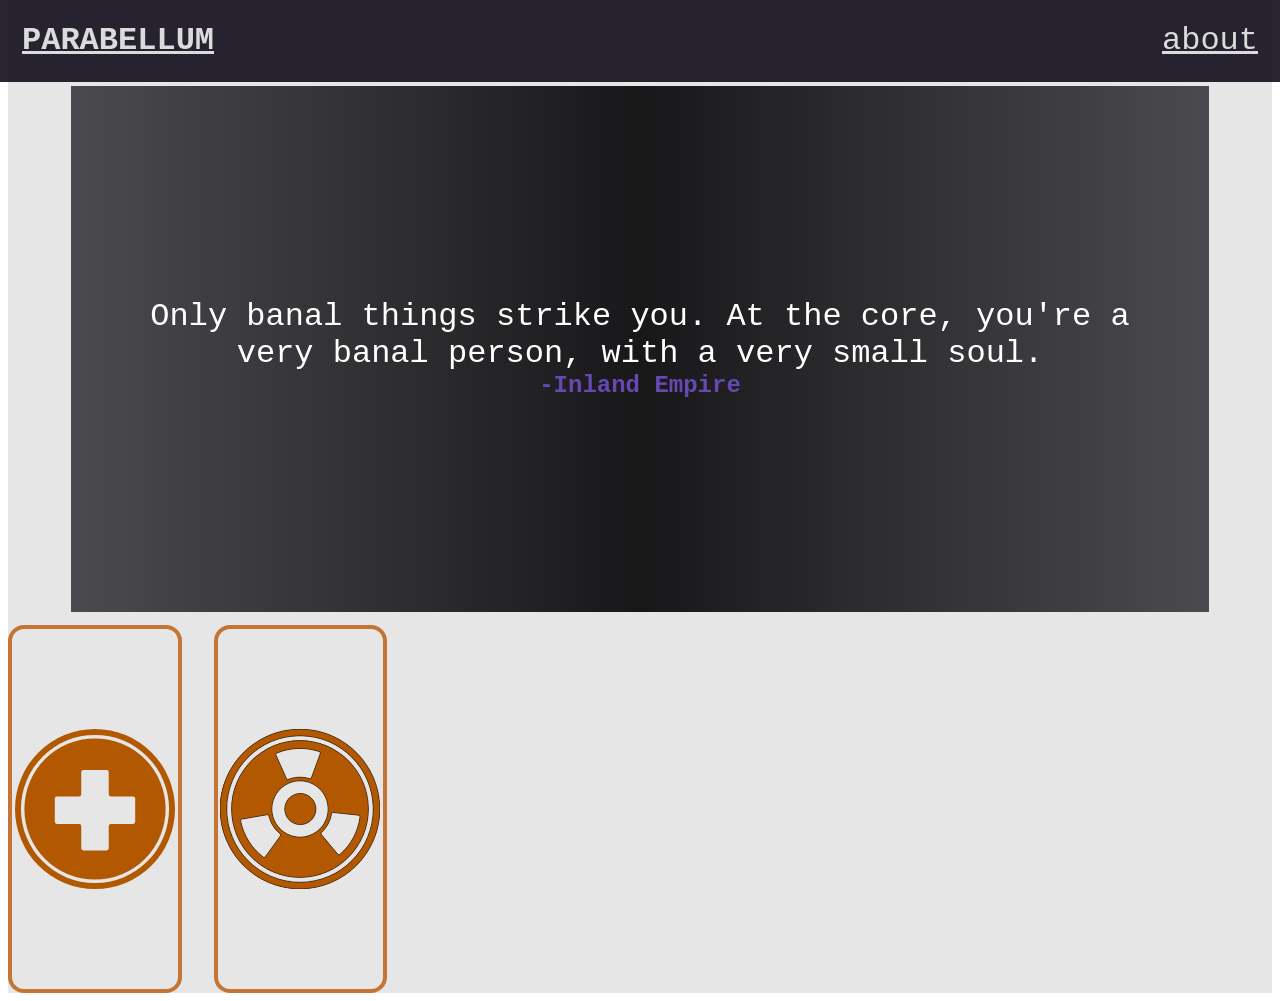
<file: index.html>
<!DOCTYPE html>

<html>
<head>
    <title>Parabellum</title>
    <link rel="stylesheet" href="src/styles/home.css">
    <link rel="icon" type="image/x-icon" sizes="32x32" href="public/favicon.ico">

    <script src="src/js/home.js" defer></script>
</head>

<body>


    <ul class="header">
        <ul class="p1" style="font-weight: bold;"><a href="index.html">PARABELLUM</a></ul>
        <ul class="p1"><a href="src/html/about.html">about</a></ul>
    </ul>

    <div class="div1">
        <div class="text">
            <div><span id="pI"></span></div>
            <div><span id="pII"></span></div>
        </div>
    </div>
   
    <div>
        <section class="grade">
            <div class="item">
                <img src="src/content/plus.svg" id="plus"></img>
            </div>
            <div class="item">
                <input type="file" id="file" accept=".json" style="display: none;">
                <img src="src/content/tape.svg" id="load"></img>
            </div>
        </section>
    </div>
    

</body>
</html>
</file>
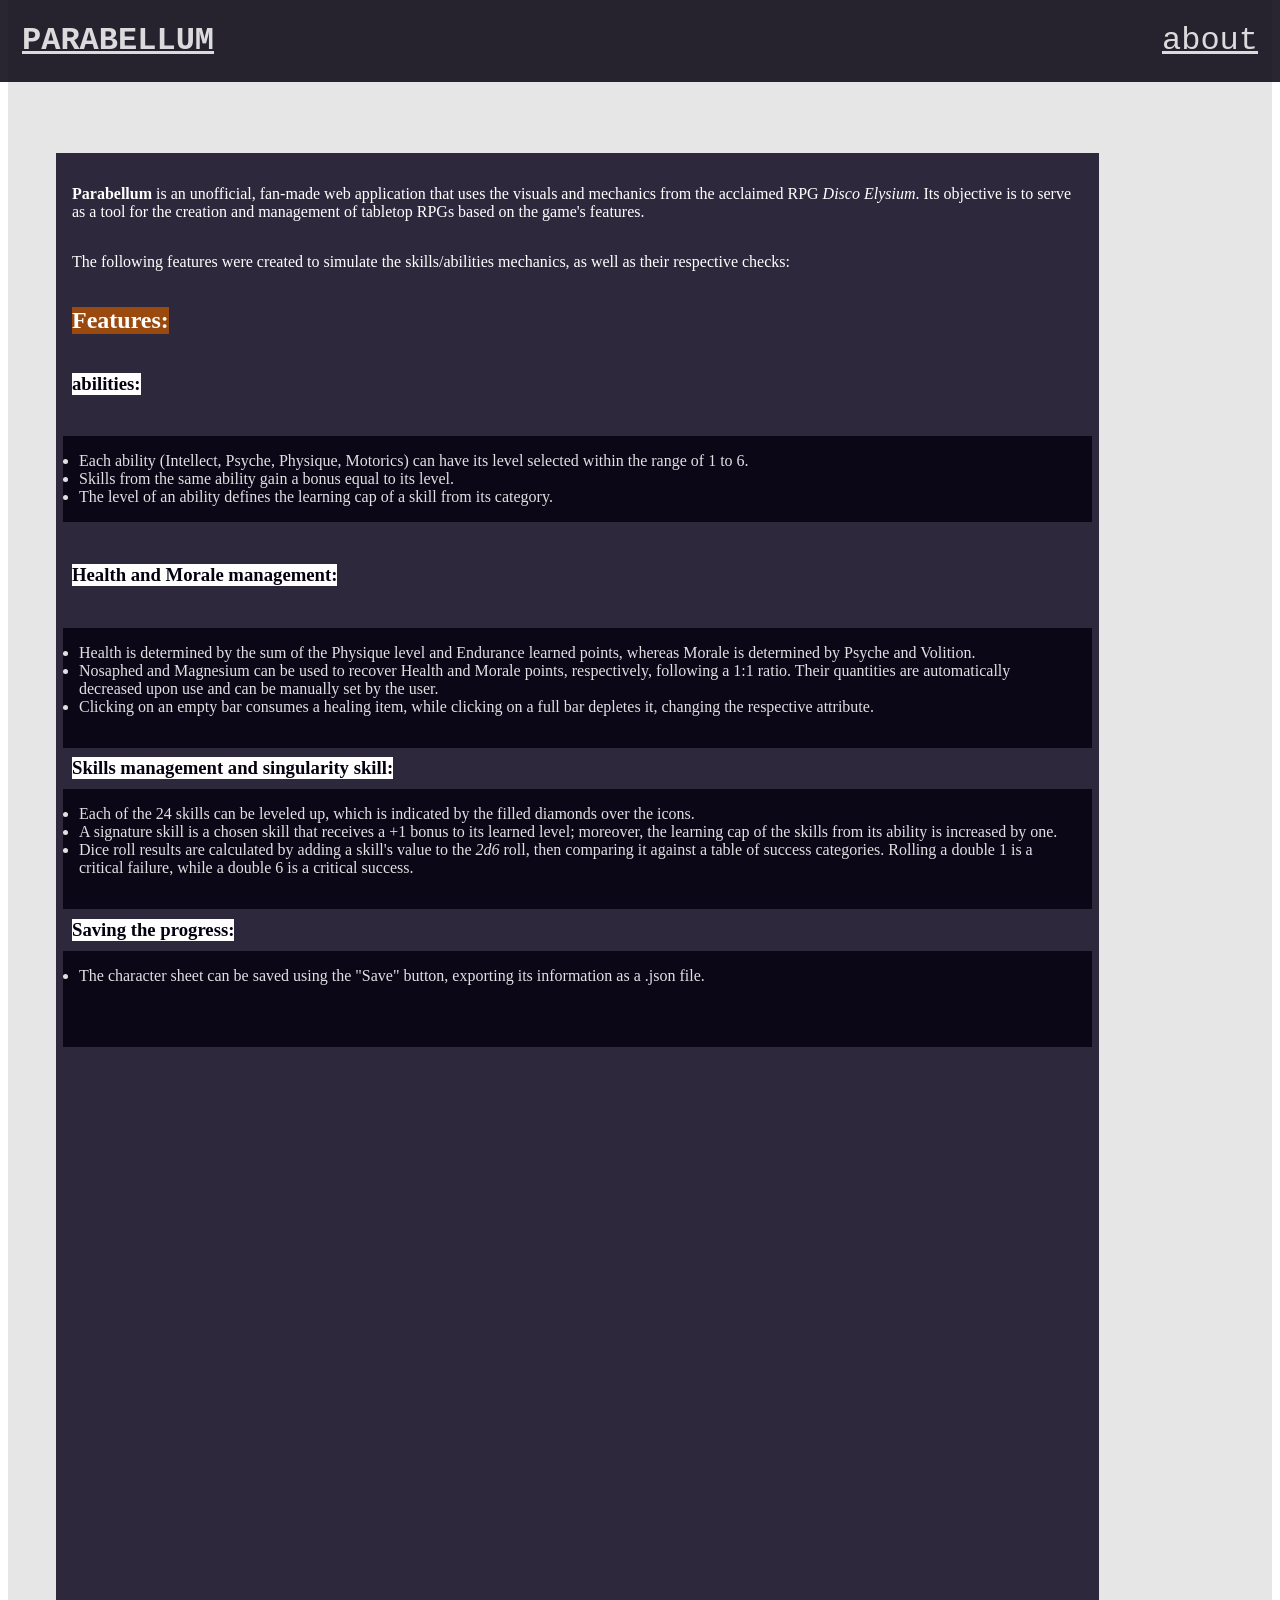
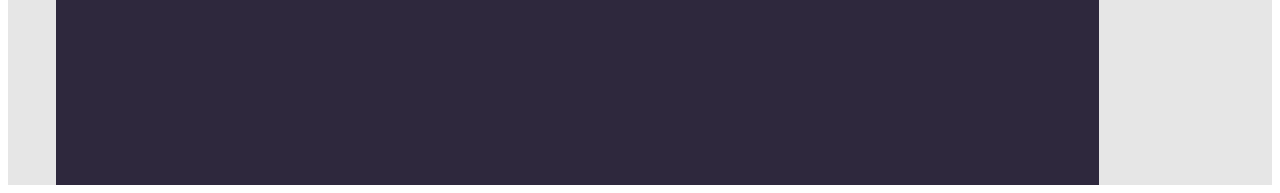
<file: src/html/about.html>
<!DOCTYPE html>

<html>
<head>
    <title>Parabellum</title>
    <link rel="stylesheet" href="../styles/about.css">
    <link rel="icon" type="image/x-icon" sizes="32x32" href="public/favicon.ico">
</head>

<body>


    <ul class="header">
        <ul class="p1" style="font-weight: bold;"><a href="../../index.html">PARABELLUM</a></ul>
        <ul class="p1"><a href="about.html">about</a></ul>
    </ul>
    <div class="main">
        <p><b>Parabellum</b> is an unofficial, fan-made web application that uses the visuals and mechanics from the acclaimed RPG <i>Disco Elysium</i>. Its objective is to serve as a tool for the creation and management of tabletop RPGs based on the game's features. </p>
        <p>The following features were created to simulate the skills/abilities mechanics, as well as their respective checks:</p>
        <h2>Features:</h2>
        <h3>abilities:</h3>
        <p> <ul>
            <li>Each ability (Intellect, Psyche, Physique, Motorics) can have its level selected within the range of 1 to 6.</li>
            <li>Skills from the same ability gain a bonus equal to its level.</li>
            <li>The level of an ability defines the learning cap of a skill from its category.</li>
            </ul>
        </p>
        <h3>Health and Morale management:</h3><p><ul>

        <li>Health is determined by the sum of the Physique level and Endurance learned points, whereas Morale is determined by Psyche and Volition.</li>
        <li>Nosaphed and Magnesium can be used to recover Health and Morale points, respectively, following a 1:1 ratio. Their quantities are automatically decreased upon use and can be manually set by the user.</li>
        <li>Clicking on an empty bar consumes a healing item, while clicking on a full bar depletes it, changing the respective attribute.</li>
        </p></ul>
        <h3>Skills management and singularity skill:</h3>
        <ul>
        <li>Each of the 24 skills can be leveled up, which is indicated by the filled diamonds over the icons.</li>
        <li>A signature skill is a chosen skill that receives a +1 bonus to its learned level; moreover, the learning cap of the skills from its ability is increased by one.</li>
        <li>Dice roll results are calculated by adding a skill's value to the <i>2d6</i> roll, then comparing it against a table of success categories. Rolling a double 1 is a critical failure, while a double 6 is a critical success.</li>
        </p></ul>
        <h3>Saving the progress:</h3>
        <ul>
        <li>The character sheet can be saved using the "Save" button, exporting its information as a .json file.</p></li>
        <ul>
        </p>
    </div>
</body>
</html>
</file>
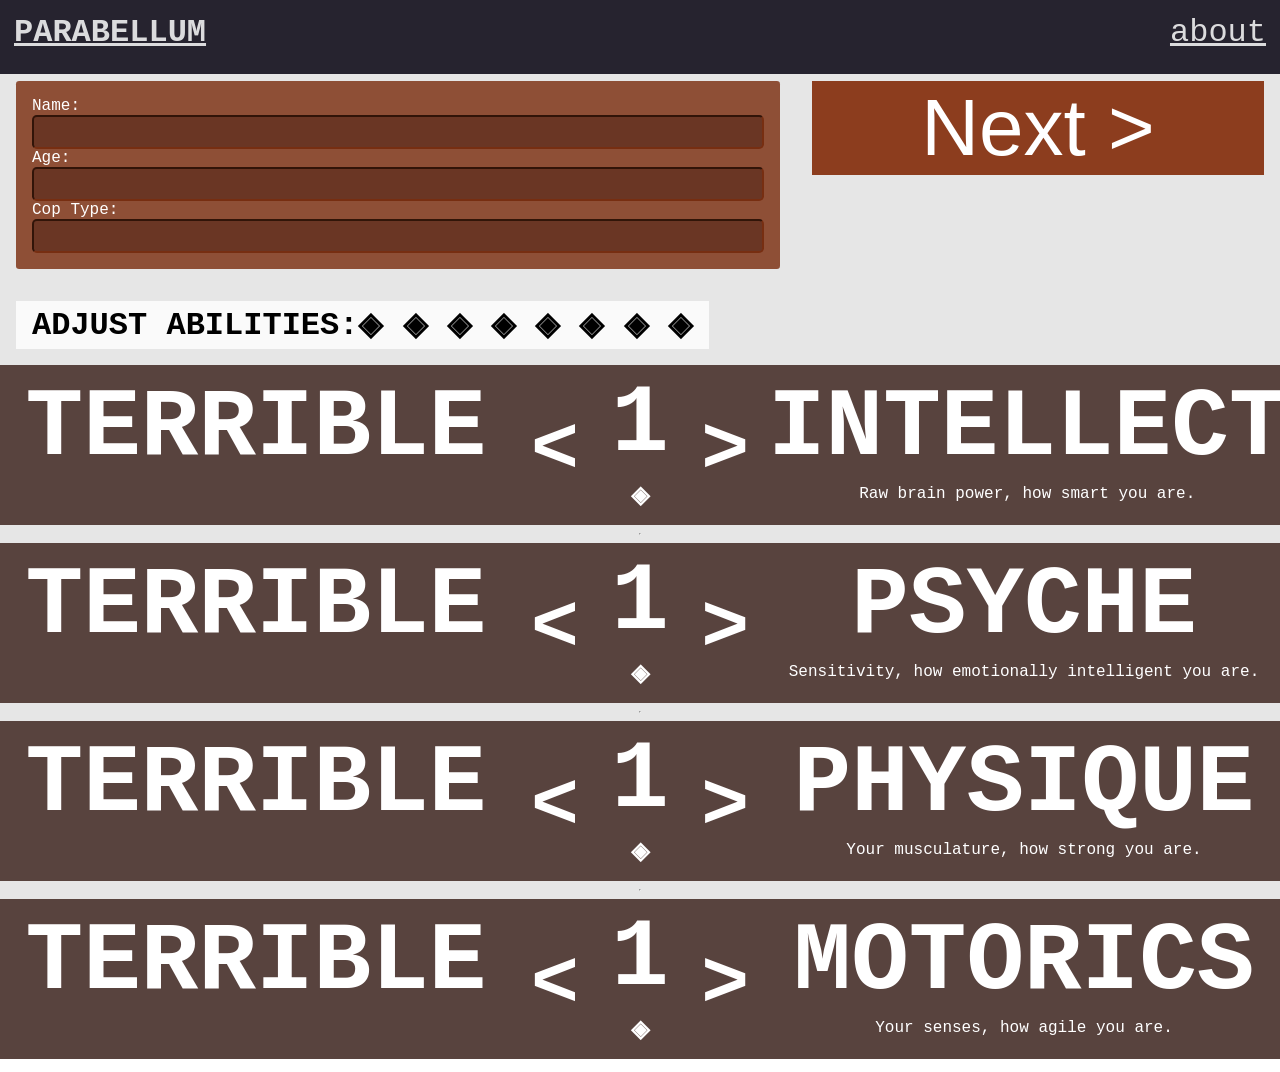
<file: src/html/newChar.html>
<!DOCTYPE html>

<html>
<head>
    <title>Parabellum</title>
    <link rel="stylesheet" href="../styles/home.css">
    <link rel="stylesheet" href="../styles/stats.css">
    <link rel="stylesheet" href="../styles/newChar.css">
    <link rel="icon" type="image/x-icon" sizes="32x32" href="public/favicon.ico">

    <script src="../js/newChar.js" defer></script>
</head>

<body>


    <ul class="header">
        <ul class="p1" style="font-weight: bold;"><a href="../../index.html">PARABELLUM</a></ul>
        <ul class="p1"><a href="about.html">about</a></ul>
    </ul>
    <div class="underHeader">
    <div class="file">
        <label for="name">Name:</label>
        <input
        type="text"
        id="name"
        name="name"
        required
        minlength="4"
        maxlength="20"
        size="50" />
           <label for="age">Age:</label>
        <input
        type="text"
        id="age"
        name="age"
        required
        minlength="1"
        maxlength="3"
        size="50" />
           <label for="type">Cop Type:</label>
        <input
        type="text"
        id="type"
        name="type"
        required
        minlength="4"
        maxlength="20"
        size="50" />
    </div>
    <div class="right">
        <button id="next"> Next ></button>
    </div>
    </div>
    <div id="title"><h2>ADJUST ABILITIES:</h2> <h2 id="spare">◈ ◈ ◈ ◈ ◈ ◈ ◈ ◈</h2></div>
    <div class="grid">
        <div class="row">
            <div class="level">
                <h1 id="lvIntellect">TERRIBLE</h1>
            </div>
            <div class="points">
                <button id="lInt"><</button>
                <div id="pInt">
                    <h1>1</h1>
                    <h3>◈</h3>
                </div>
                <button id="rInt">></button>
            </div>
            <div class="ability">
                <h1>INTELLECT</h1>
                <p>Raw brain power, how smart you are.</p>
            </div>
        </div>
          <hr>
         <div class="row">
            <div class="level">
                <h1 id="lvPsyche">TERRIBLE</h1>
            </div>
            <div class="points">
                <button id="lPsy"><</button>
                <div id="pPsy">
                    <h1>1</h1>
                    <h3>◈</h3>
                </div>
                <button id="rPsy">></button>
            </div>
            <div class="ability">
                <h1>PSYCHE</h1>
                <p>Sensitivity, how emotionally intelligent you are.</p>
            </div>
        </div>
          <hr>
         <div class="row">
            <div class="level">
                <h1 id="lvPhysique">TERRIBLE</h1>
            </div>
            <div class="points">
                <button id="lPhy"><</button>
                <div id="pPhy">
                    <h1>1</h1>
                    <h3>◈</h3>
                </div>
                <button id="rPhy">></button>
            </div>
            <div class="ability">
                <h1>PHYSIQUE</h1>
                <p>Your musculature, how strong you are.</p>
            </div>
        </div>
        <hr>
         <div class="row">
            <div class="level">
                <h1 id="lvMotorics">TERRIBLE</h1>
            </div>
            <div class="points">
                <button id="lMot"><</button>
                <div id="pMot">
                    <h1>1</h1>
                    <h3>◈</h3>
                </div>
                <button id="rMot">></button>
            </div>
            <div class="ability">
                <h1>MOTORICS</h1>
                <p>Your senses, how agile you are.</p>
            </div>
        </div>
        
    </div>


</body>
</html>
</file>
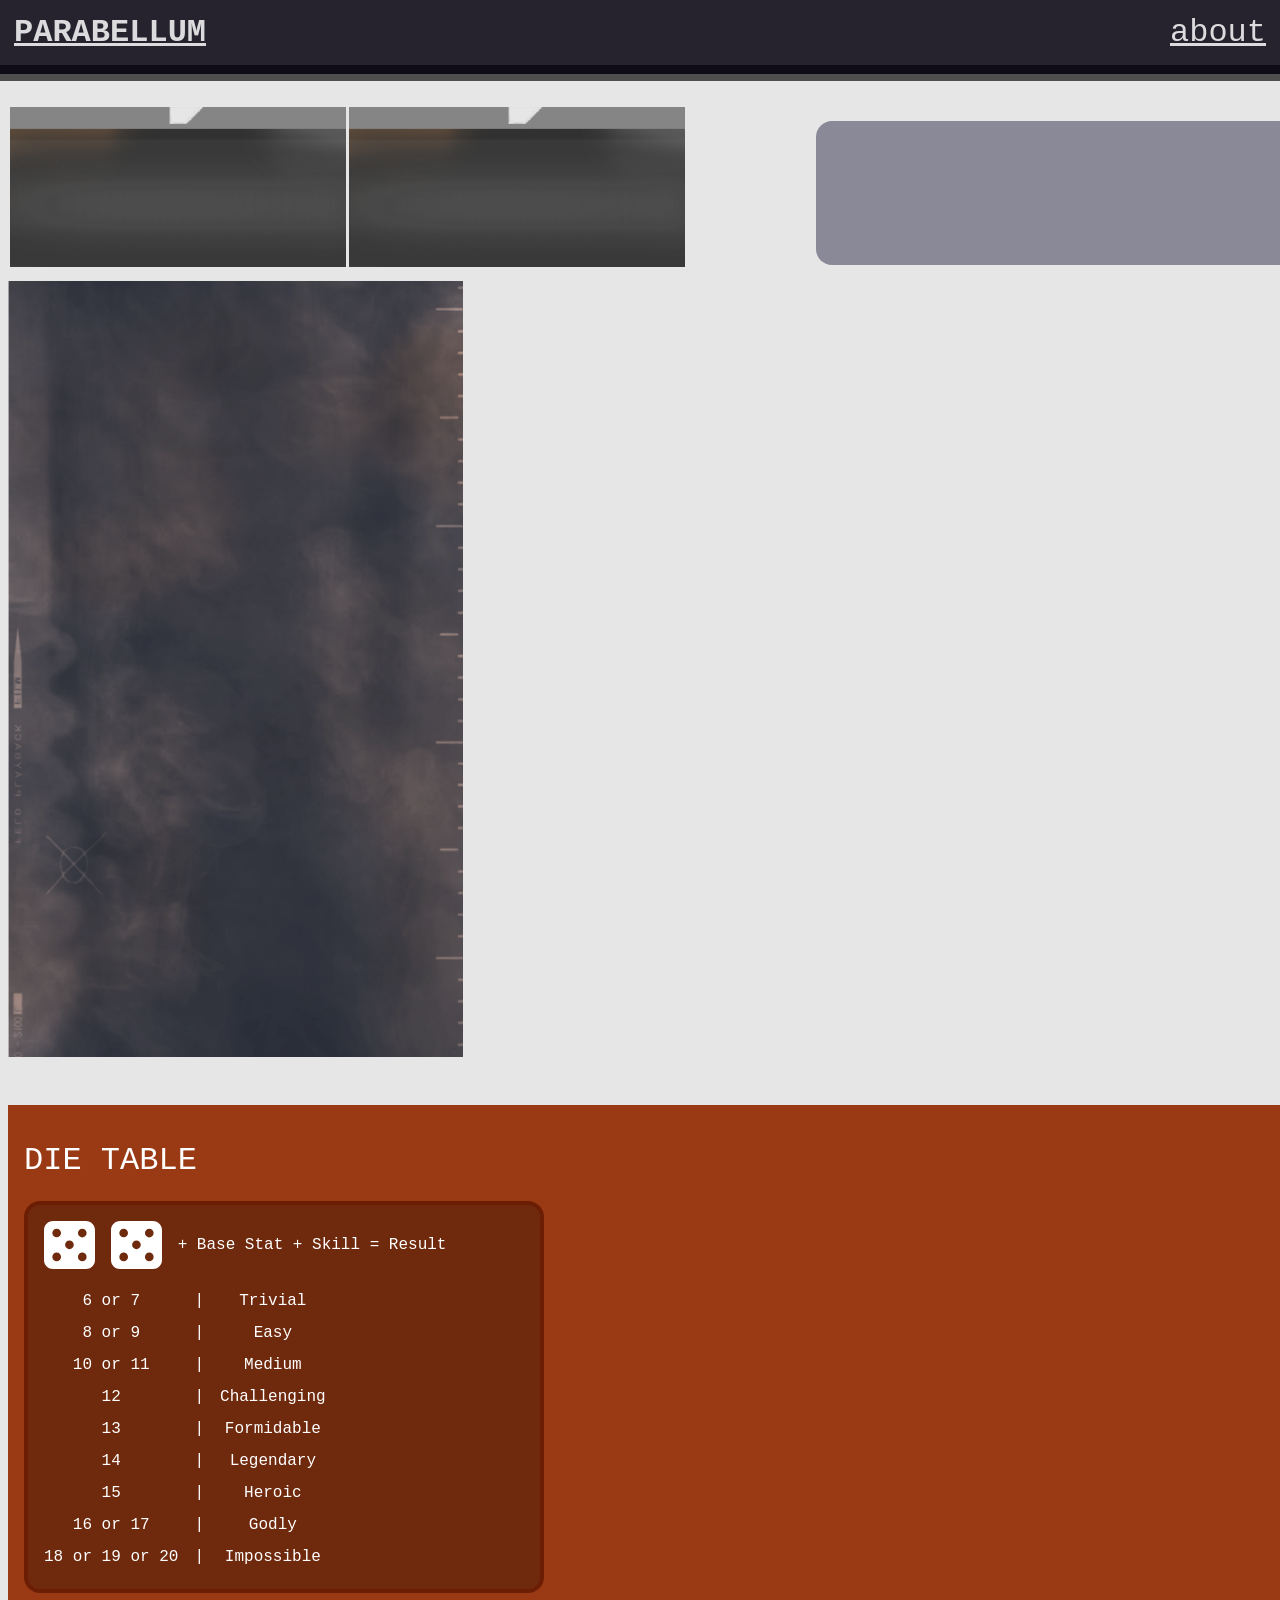
<file: src/html/stats.html>
<!DOCTYPE html>

<html>
<head>
    <title>Parabellum</title>
    <link rel="stylesheet" href="../styles/home.css">
    <link rel="stylesheet" href="../styles/stats.css">
    <link rel="icon" type="image/x-icon" sizes="32x32" href="public/favicon.ico">

    <script src="../js/stats.js" defer></script>
</head>

<body>


    <ul class="header">
        <ul class="p1" style="font-weight: bold;"><a href="../../index.html">PARABELLUM</a></ul>
        <ul class="p1"><a href="about.html">about</a></ul>
    </ul>
    <div class="info">
    </div>
    <div class="tabela">
        <div style="flex: 3;">
            <div class="pvmrl">
                <div><div class="pvmrlcont">
                        <div id="pv"></div>
                        <div id ="h"></div>
                        <div style=" width:100%" class = "bar" id="bar1"></div>
                    </div>
                </div>
                <div>
                    <div><div class="pvmrlcont">
                            <div id="mrl"></div>
                            <div id="m"></div>
                            <div style=" width: 100%" class = "bar" id = bar2></div>
                        </div>
                    </div>
                </div>
                <div class="roll_up">
                    <div class="die_result"> </div>
                    <div class="roll_upBtn">
                        <button class="btn-dice">ROLL THE DICE</button>
                        <img src = "../content/5.svg">
                    </div>
                    <div class="roll_upBtn">
                        <button class = "btn-lv">SET SIGNATURE</button>
                        <img src="../content/signature.png"></img>
                    </div>
                </div>
            </div>
            <div class="stat">
                <div class = "statsp">
                    
                </div>
                <div class="stats">
                    
                </div>
                <div class="dis">
                    <div class="selectedStat">
                        
                    </div>
            </div>
    </div>
    <div class="quickTable">
        <div>
            <h1 style="color: #FFF; font-weight: lighter;">DIE TABLE</h1>
                <div id="dieTable">
                    <div>
                    <img src="../content/5.svg"></img> <img src="../content/5.svg"></img> <p> + Base Stat + Skill = Result</p>
                    </div>
                    <div class="diceGrid">
                        <div><p>6 or 7</p> <p>8 or 9</p> <p>10 or 11 </p><p>12</p> <p>13</p> <p>14</p> <p>15</p> <p>16 or 17</p> <p>18 or 19 or 20</p></div>
                        <div><p>|</p> <p>|</p> <p>|</p> <p>|</p> <p>|</p> <p>|</p> <p>|</p> <p>|</p> <p>|</p></div>
                        <div><p>Trivial</p> <p>Easy</p> <p>Medium</p> <p>Challenging</p> <p>Formidable</p> <p>Legendary</p> <p>Heroic</p> <p>Godly</p> <p>Impossible</p></div>
                    </div>
                </div>
        </div>
    </div>

</body>
</html>
</file>
<file: src/styles/home.css>
.header{
    display: flex;
}

  body {
    background-image: url(https://res.cloudinary.com/disco-elysium/images/f_auto,q_auto/v1608006758/Front-page_2986fb4bc/Front-page_2986fb4bc.png?_i=AA);
    background-size: cover;
    background-repeat: no-repeat;
    background-attachment: fixed;
    background-position: center;

    backdrop-filter: brightness(90%);
    height: 100%;
    justify-content:center;
  }
  
  ul {
    background-color:#04000f;
    background-blend-mode:overlay;
    opacity: 85%;
    justify-content: space-between;
    margin: -9px;
    padding-inline: 0;
    padding: 1rem;
  }
  .p1 {
    a{
        color: white;
        font-family:'Courier New', Courier, monospace;
        font-size:xx-large;
    }
  }
  #pI{
        color: white;
        font-family:'Courier New', Courier, monospace;
        font-size:xx-large;
  }
  #pII{
        font-weight: bold;
        font-family:'Courier New', Courier, monospace;
        font-size:x-large;
  }
  
  .div1{
    display: flex;
    flex-direction: column;
    margin: 1% 5%;
    padding: 5%;
    height:25rem;
    background-image: linear-gradient(to right, rgba(000,000,000,0.3),rgba(000,000,000,0.8), rgba(000,000,000,0.3));
    background-color: rgba(4, 0, 15, 0.5);
    background-repeat: no-repeat;
    background-attachment:fixed;
    background-position: center;
    background-size:cover;
    backdrop-filter: blur(100px);
    text-align: center;
    justify-content: center;
    align-items: center;
  }
  .text{
    animation: wiggle 2.5s infinite linear;
  }
  .grade{
    display: grid;
    grid-template-columns: 1fr 1fr;
    margin: 0;
    column-gap: 2rem;
    height: 23rem;
    width: 30%;
  }
  .item {
  display: flex;
  align-items: center;
  justify-content: center;
  background-image: url(https://static.wikia.nocookie.net/discoelysium_gamepedia_en/images/7/73/Portraitframe_SPEC.png/revision/latest?cb=20211228170623);
  background-size: cover;;
	text-align: center;
	font-size: 1.5em;
  border-radius: 1rem;
  border: 0.25rem solid #ba5401c6;

}
.item > img{
  height: 10rem;
  mix-blend-mode:screen;
}
#load:hover{
  animation: spinning 2s infinite linear, big 0.5s;
  height: 12rem
}
@keyframes spinning{
  0%{rotate: 0%};
  100%{rotate: 360deg};
}
@keyframes big{
  0%{height: 10rem};
  100%{height: 12rem};
}
#plus:hover{
  animation: big 0.5s;
  height: 12rem;
}
</file>
<file: src/styles/about.css>
.header{
    display: flex;
}

h3{
    background-color: #fff;
    width:max-content;
    padding: 1rem, 0, 4rem, 0;
    color: #04000f;
}
h2{
    background-color: #ba5401c6;
    width:max-content;
    padding: 1rem, 0, 4rem, 0;
    color: #FFF;  
}

body {
    background-image: url(https://res.cloudinary.com/disco-elysium/images/f_auto,q_auto/v1608006758/Front-page_2986fb4bc/Front-page_2986fb4bc.png?_i=AA);
    background-size: cover;
    background-repeat: no-repeat;
    background-attachment: fixed;
    background-position: center;

    backdrop-filter: brightness(90%);
    display: flexbox;
    flex-direction: column;
    height: 100%;
    justify-content:center;
  }
  
ul {
    background-color:#04000f;
    background-blend-mode:overlay;
    opacity: 85%;
    justify-content: space-between;
    margin: -9px;
    padding-inline: 0;
    padding: 1rem;
  }
.p1 {
    a{
        color: white;
        font-family:'Courier New', Courier, monospace;
        font-size:xx-large;
    }}
.main{
    display: flex;
    flex-wrap: wrap;
    flex-direction: column;
    background-color: #08011ad3;
    width: 80%;
    height: 100%;
    min-height: 100rem;
    align-self: center;
    margin: 5rem 3rem 0 3rem;
    padding: 1rem;
    color: #fff;
    text-align: left;
}
</file>
<file: src/styles/stats.css>
body {
  margin: 0;
  padding: 0;
  height: 100%;
  font-family: 'Courier New', Courier, monospace;
}

h3{
    font-size: 1.2rem;
    line-height: 1rem;
}

.info{
    display: flex;
    justify-content: space-between;
    font-size: 2rem;
    background-color:#000000a9;
    color: #eee;
    padding: 1rem 1rem 0 1rem;
    
}
#save{
    background-color: #9a3a1483;
    width: 10rem;
    height: 100%;
    text-align: center;
    border-radius: 0 0 1rem 1rem
}
#save:hover{
    background-color: #9a3a14;
}

.tabela{
    display:flex;
    margin-top: 1rem;
    min-height: 55rem;
    width: 100%;
}
.tabela > div{
    margin: 0.5rem;
}

.pvmrl{
    display: flex;
}

.pvmrlcont{
    background-image: url(../content/pvmrl.png);
    background-size:cover;
    margin: 0.1rem;
    height: 6rem;
    width: 20rem;
    display: flex;
    flex-direction:row;
    flex-wrap: wrap;
    padding: 2rem 0.5rem;
    align-items: end;
    font-size: xx-large;
    color: white;
}
#pv{
    flex:0.5;
    display: flex;
    background-image: url(../content/pvl.png);
    background-size:contain;
    background-repeat: no-repeat;
    min-height: 5.6rem;
    max-height: 5.6rem;
    justify-content: center;
    gap:0.5rem;
    align-items: center;
    font-family: 'Courier New', Courier, monospace;
    font-weight: bold;
    font-size: xx-large;
}
#pv:hover{
    opacity: 60%;
}
#pv > button{
    height: 1.5rem;
    width: 1.5rem;
    border: none;
    border-radius: 1rem;
    font-size: 2rem;
    color: white;
    background: #0000005b;
    line-height: 0%;
}
#pv > button:hover{
    background-color: #ffffff9b;
    color: #000;
}

#mrl:hover{
    opacity: 60%;
}

#mrl{
    flex:0.5;
    display: flex;
    background-image: url(../content/mrl.png);
    background-size:contain;
    background-repeat: no-repeat;
    min-height: 5.6rem;
    max-height: 5.6rem;
    justify-content: center;
    gap:0.5rem;
    align-items: center;
    font-family: 'Courier New', Courier, monospace;
    font-weight: bold;
    font-size: xx-large;
}
#mrl > button{
    height: 1.5rem;
    width: 1.5rem;
    border: none;
    border-radius: 1rem;
    font-size: 2rem;
    color: white;
    background: #0000005b;
    line-height: 0%;
}
#mrl > button:hover{
    background-color: #ffffff9b;
    color: #000;
}

.bar{
    display: flex;
    flex-direction: row;
    flex-wrap: nowrap;
    align-items: stretch;
    gap: 0.5rem;
    margin-top: 1rem;
    height: 0.5rem;
}
.bar > div{
    display: flex;
    flex-grow: 1;
}
.barHp, .barMoral {
    cursor: pointer;
    pointer-events: auto;
}
.roll_up{
    display: flex;
    justify-content: end;
    align-items: end;
    position: relative;
    
    width: 73rem;
}

.roll_upBtn{
    display: flex;
    justify-content: space-between;
    background-color: #9a3a14e7;
    margin: 1rem;
    color: #FFF;
    width: 14rem;
    height: 4rem;
    align-items: center;
    justify-content: left;
    padding: 0.3rem;
    gap: 1rem;
    border: 2px #00000000 solid
}
.roll_upBtn > img{
    width: 30%;
}
.roll_upBtn:hover{
    background-color: #414141b2;
    border: 2px #ffffffd6 solid;
}

.roll_up > div > button{
    background: none;
    border: none;
    text-align: left;
    font-size: x-large;
    color:#FFF;
    cursor: pointer;
}
.die_result{
    display: flex;
    flex-direction: row;
    align-items: center;
    margin: 1rem;
    padding-left: 1rem;
    gap: 1rem;
    height: 9rem;
    width: 40%;
    background-color: #0e0d2f6c;
    border-radius: 1rem;

}
.die_result > div{
    background-color: #9a3a14e7;
    min-width: 40%;
    text-align: center;
    color: #fff;
    font-size: 1.3rem;
    font-weight: lighter;
    transition: opacity 0.5s ease-in;
    animation: slide 0.2s;
}
.die_result > img{
    height: 60%;
    animation: slide 0.2s;
}

@keyframes slide {
  0%{opacity: 0%; position: relative; top:-40px};
  50%{opacity: 100%; top:0px};
  
}

.stat{
    display: flex;
    flex-direction: row;
}

.statp{
    display: flex;
    flex-direction: column;
    align-items: center;
    background-image: url(../content/statp.png);
    background-size: cover;
    background-repeat: no-repeat;
    width: 20rem;
    height: 12rem;
    font-size: xx-large;
    font-family:'Courier New', Courier, monospace\;
}
.statp>div{
    gap:0;
    margin: 0;
    padding: 0;
    text-align: center;
    font-size: large;
    color: white;
    line-height: 0%;
}


.statp > div> h1{
    font-size: 4.5rem;
    line-height: 2rem;
}
.statp > div > h2{
    font-size: 2rem;
}

.stats{
    display: flex;
    
    flex-wrap:wrap;
    margin-top: 0.5rem;
    max-width:67rem;
    height: 48rem;
}
.skill{
    display: flex;
    flex-direction: column;
    
    background-color: brown;
    background-size: 60%, cover;
    background-position:top,center;
    background-repeat: no-repeat;
    
    align-items: center;
    justify-content: flex-end;
    cursor: pointer;
    transition: all 0.2s ease;

    font-size: clamp(0.5rem, 0.9vw, 0.7rem);
    font-weight: bolder;
    line-height: 0.9;
    text-align: center;
    color: white;
    
}
.stats > button {
    background: transparent;
    margin: 0 0.5rem 0;
    height: 11rem;
    width: 8.6rem;
    padding: 0;
    outline: none;
    border: 5px solid #000;
}
.stats >button >div{
    height: 100%;
}
.stats > button:hover {
    border: 5px solid #FFF;
}

.dis{
    position: relative;
    display: flex;
    flex: 1.15;
    justify-content: center;
    width: 8%;
    margin-right: 3rem;
}
.dis::before{
    content: '';
    position: absolute;
    top: 0;
    left: 0;
    width: 100%;
    height: 100%;
    background-image: url(../content/statbgm.png);
    background-repeat: no-repeat;
    background-size: contain;
    opacity: 0.9;
    z-index: -1; 
}

.selectedStat{
    display: flex;
    flex-direction: column;
    align-items: center;
    width: 100%;
}
.icon{
    display: flex;
    flex-direction: column;
    height: 67%;
    width: 90%;
    margin:1rem 1rem 0rem 1rem;
    background-size:40%, cover;
    background-repeat: no-repeat;
    background-position: end, bottom;
    color: #eee;
    font-size: 1rem;
    align-items:center;
    justify-content: end;
}
.iconTxt{
    background-color: #ffffffcf;
    width: 100%;
    color: #414141;
    text-align: center;
    height: 10%;
    font-weight: lighter;
}
.description{
    display: flex;
    flex-direction: column;
    width: 90%;
    height: fit-content;
    overflow-wrap: break-word;
    text-wrap: preety;
    color: #eee;
    padding: 0;
    gap: 0;
    margin: 0 1rem 0 1rem;
    line-height: 1.4rem;
    box-sizing: border-box;
}
.attnumbers{
    display: flex;
    flex-direction: row;
}
.total{
    align-items: center;
    justify-items: center;
    text-align: center;
}
.total > p{
    display: flex;
    height: 6rem;
    width: 5rem;
    margin-top: 0%;
    align-items: center;
    justify-content: center;
    text-align: center;
    font-family:'Gill Sans', 'Gill Sans MT', Calibri, 'Trebuchet MS', sans-serif;
    font-weight: bold;
    font-size: 4rem;
    background-image: url(../content/numback.png);
    color: #000;
    background-size: cover;
    background-repeat:no-repeat;
}

.title{
    width: 98%;
    height: fit-content;
    background-color: #eee;

    line-height: 0;
    text-align: center;
    font-size: xx-large;
}

.selected-stat{
    background-image: url();
}
.signature{
    position: relative;
    z-index: 10;
}
.quickTable{
    display: flex;
    min-height: 30rem;
    height: 30rem;
    width: 100%;
    background-color: #9a3a14;
    margin-top: 3rem; 
    padding: 1rem;
}
#dieTable{
    display: flex;
    border: #6b1900a0 solid 0.25rem;
    background-color: #6f290d;
    border-radius: 1rem;
    width: 30rem;
    justify-content: start;
    align-items: start;
    flex-direction: column;
    padding: 1rem;
    line-height: 0%;
}
#dieTable > div{
    display: flex;
    flex-direction: row;
    gap: 1rem;
    align-items: center;
    color: #fff;
}
.diceGrid{
    display: flex;
    flex-direction: row;
    margin-top: 1rem;
    gap:6rem
}
.diceGrid > div{
    display: flex;
    color: #FFF;
    flex-direction: column;
    text-align: center;
}
#dieTable > div> img{
    height: 3rem;;
}
</file>
<file: src/styles/newChar.css>
#title{
    display: flex;
    flex-wrap: nowrap;
    flex-direction: row;
    background-color: #ffffffcd;
    width: fit-content;
    height: 3rem;
    margin: 1rem;
    padding: 0 1rem 0 1rem;
    align-items: center;
    font-weight: bolder;
}
.grid{
    display: flex;
    flex-direction: column;
}
.row{
    display: flex;
    background-color: #240700ba;
    width: 100%;
    height: 10rem;
}
.level{
    flex: 0 0 40%;
    height: 100%;
    justify-content: center;
    align-items: center;
    text-align: center;
    
}
.points{
    display: flex;
    flex:0 0 20%;
    justify-content: space-around;
    align-items: center;
    text-align: center;
    height: 100%;
    color: #fff;
}
.ability{
    flex: 0 0 40%;
    height: 100%;
    align-items: center;
    justify-content:center;
    text-align: center;
    color: #fff;
}
.file{
    margin: 1rem;
    display: flex;
    flex-direction: column;
    color: #fff;
    background-color: rgba(122, 46, 15, 0.818);
    border-radius: 0.2rem;
    padding: 1rem;
    width: 100%;
}
.underHeader{
    display: flex;
    justify-content: space-between;
}
.right{
    display: flex;
    flex-direction: column;
    width: 100%;
    height: 100;
    justify-items: center;
}
#next{
    font-weight: 100;
    background-color: rgba(132, 46, 12, 0.918);
    margin: 1rem;
    height: fit-content;
    align-items: center;
}
#spare{
    color: #000;
}
h1{
    font-family:'Blippo, fantasy',  monospace;
    font-size: 6rem;
    color: #fff;
    line-height: 0;
}
h2{
    font-size: 2rem;
}
h3{
    font-size: 1.5rem;
}
p{
    line-height: 0%;
}
button{
    background: none;
    border: none;
    font-size: 5rem;
    font-weight: bolder;
    color: #fff;
}
button:hover{
    opacity: 60%;
}
input{
    background-color: rgba(81, 37, 23, 0.563);
    border-color: rgba(122, 46, 15, 0.818);
    border-radius: 0.3rem;
}
input[type="text"]
{
    font-size:1.5rem;
    color: #fff;
    font-weight: 300;
}
</file>
